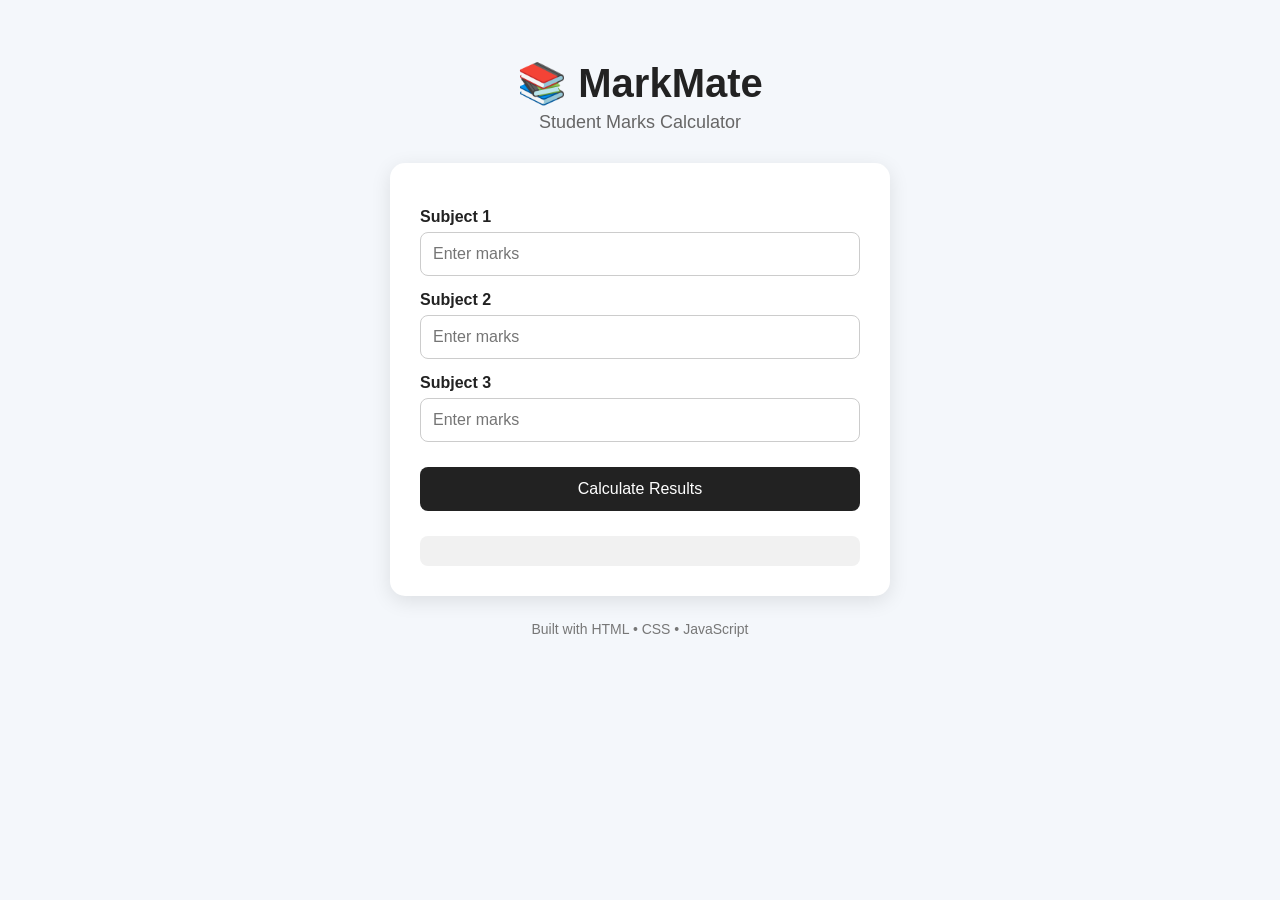
<file: index.html>
<!DOCTYPE html>
<html>
<head>
    <meta charset="UTF-8">
    <title>MarkMate</title>

    <meta http-equiv="refresh" content="0; url=markmate.html">
</head>
<body>
    <p>Opening MarkMate...</p>
</body>
</html>
</file>
<file: markmate.css>
* {
    box-sizing: border-box;
}

body {
    margin: 0;
    font-family: Arial, sans-serif;
    background: #f4f7fb;
    color: #222;
}

.container {
    width: 90%;
    max-width: 500px;
    margin: 60px auto;
    text-align: center;
}

h1 {
    margin-bottom: 5px;
    font-size: 40px;
}

.subtitle {
    margin-top: 0;
    color: #666;
    font-size: 18px;
}

.card {
    background: white;
    padding: 30px;
    margin-top: 30px;
    border-radius: 15px;
    box-shadow: 0 5px 20px rgba(0, 0, 0, 0.1);
    text-align: left;
}

label {
    display: block;
    margin-top: 15px;
    margin-bottom: 6px;
    font-weight: bold;
}

input {
    width: 100%;
    padding: 12px;
    border: 1px solid #ccc;
    border-radius: 8px;
    font-size: 16px;
}

button {
    width: 100%;
    margin-top: 25px;
    padding: 13px;
    border: none;
    border-radius: 8px;
    background: #222;
    color: white;
    font-size: 16px;
    cursor: pointer;
}

button:hover {
    opacity: 0.85;
}

.result {
    margin-top: 25px;
    padding: 15px;
    border-radius: 8px;
    background: #f1f1f1;
    text-align: center;
    font-size: 18px;
    line-height: 1.8;
}

.footer {
    margin-top: 25px;
    color: #777;
    font-size: 14px;
}
</file>
